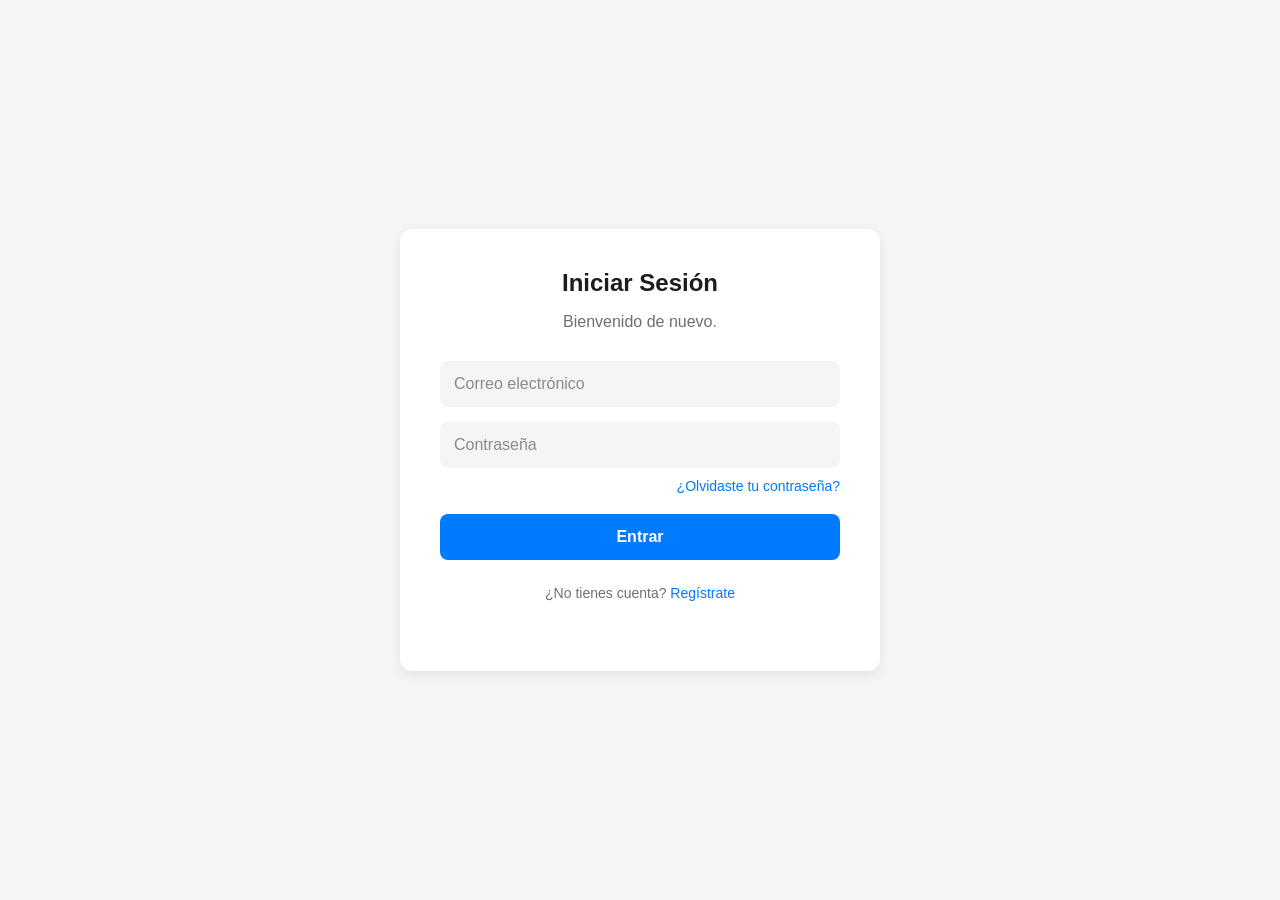
<file: index.html>
<!DOCTYPE html>
<html lang="es">
<head>
    <meta charset="UTF-8">
    <meta name="viewport" content="width=device-width, initial-scale=1.0">
    <title>Iniciar Sesión - TaskMaster</title>
    <link rel="stylesheet" href="css/style-auth.css">
</head>
<body>
    <div class="auth-container">
        <form id="login-form">
            <h2>Iniciar Sesión</h2>
            <p>Bienvenido de nuevo.</p>
            <input type="email" id="email" placeholder="Correo electrónico" required>
            <input type="password" id="password" placeholder="Contraseña" required>
            
            <a href="forgot-password.html" class="forgot-password-link">¿Olvidaste tu contraseña?</a>
            
            <button type="submit">Entrar</button>
            <p class="auth-switch">¿No tienes cuenta? <a href="register.html">Regístrate</a></p>
        </form>
    </div>
    <script src="js/auth.js"></script>
</body>
</html>
</file>
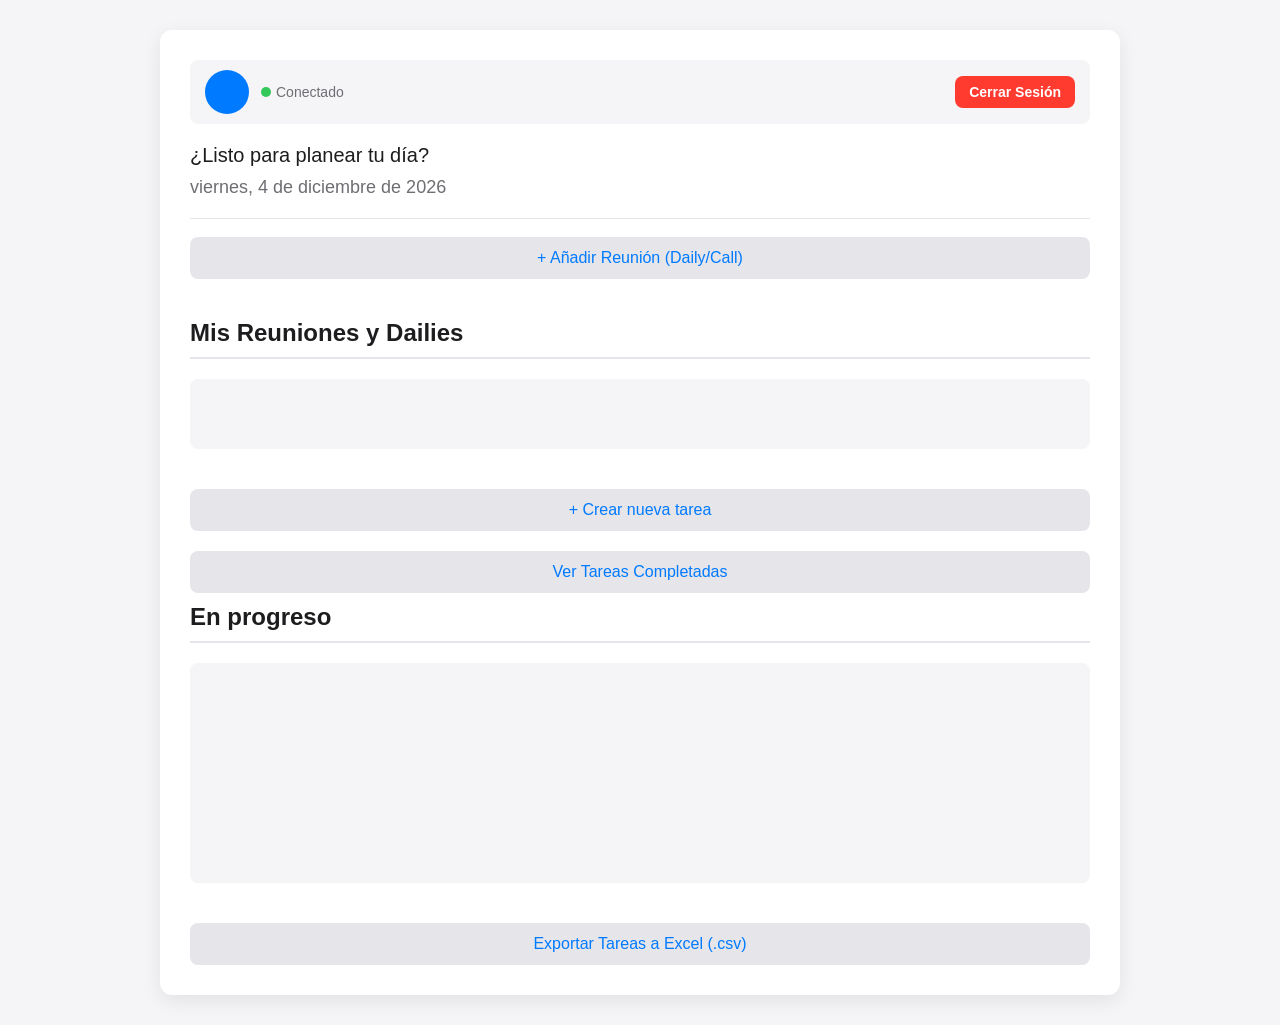
<file: app.html>
<!DOCTYPE html>
<html lang="es">

<head>
  <meta charset="UTF-8">
  <meta name="viewport" content="width=device-width, initial-scale=1.0">
  <title>TaskMaster</title>
  <link rel="stylesheet" href="css/index.css">
</head>

<body>
<div class="container">
    
    <div class="header-bar">
        <div class="user-profile">
            <div class="avatar">
                <span id="avatar-letter"></span> 
            </div>
            <div class="user-details">
                <span id="user-greeting" class="username"></span> 
                <div class="status">
                    <span class="status-dot"></span>
                    Conectado
                </div>
            </div>
        </div>
        <button id="logout-btn">Cerrar Sesión</button>
    </div>
    
    <h2 class="current-text"> ¿Listo para planear tu día?</h2>
    <p id="current-date"></p>

    <button id="toggle-meeting-btn">+ Añadir Reunión (Daily/Call)</button>
    
    <div class="meeting-input hidden">
      <input type="text" id="meeting-title" placeholder="Título de la reunión">
      <textarea id="meeting-notes" placeholder="Notas de la reunión..."></textarea>
      
      <div class="input-row">
        <input type="date" id="meeting-date">
        
        <div class="duration-inputs">
            <input type="number" id="meeting-hours" placeholder="Horas" min="0">
            <input type="number" id="meeting-minutes" placeholder="Minutos" min="0" max="59">
        </div>
      </div>
      
      <button id="add-meeting-btn">Añadir Reunión</button>
    </div>
    <div class="meeting-list">
        <h2>Dailies y Calls de Hoy</h2>
        <div class="meetings" id="meetings-container">
            </div>
    </div>
    
    <button id="toggle-inputs">+ Crear nueva tarea</button>
    <div class="task-input hidden">
      <input type="text" id="task-title" placeholder="Título de la tarea">
      <textarea id="task-description" placeholder="Descripción de la tarea"></textarea>
      <div class="input-row">
        <select id="category">
          <option value="Urgente">Urgente</option>
          <option value="Normal">Normal</option>
          <option value="Baja">Baja</option>
        </select>
        <input type="date" id="due-date">
      </div>
      <div class="time-inputs">
        <div class="time-group"><label for="task-start-time">De:</label><input type="time" id="task-start-time"></div>
        <div class="time-group"><label for="task-end-time">A:</label><input type="time" id="task-end-time"></div>
      </div>
      <button id="add-task">Añadir tarea</button>
    </div>
    <button id="view-toggle-btn" class="secondary-btn">Ver Tareas Completadas</button>
    <div class="task-list">
      <div class="task-category" id="in-progress-column">
        <h2>En progreso</h2>
        <div class="tasks" id="in-progress-tasks"></div>
      </div>
      <div class="task-category" id="completed-column">
        <h2>Completadas</h2>
        <div class="tasks" id="completed-tasks"></div>
      </div>
    </div>
    <button id="export-btn">Exportar Tareas a Excel (.csv)</button>
</div>
  
  <script src="js/app.js"></script>
</body>

</html>
</file>
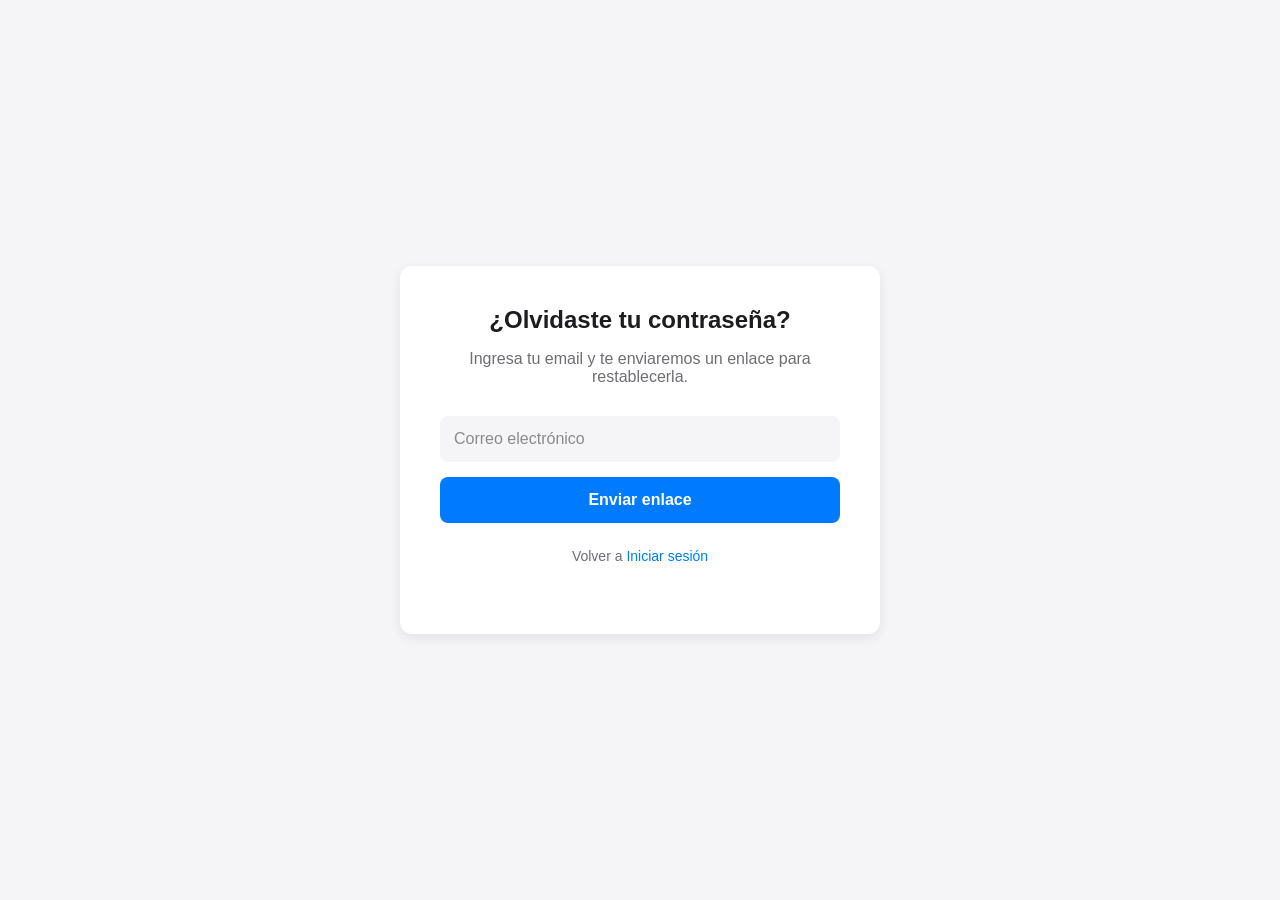
<file: forgot-password.html>
<!DOCTYPE html>
<html lang="es">
<head>
    <meta charset="UTF-8">
    <meta name="viewport" content="width=device-width, initial-scale=1.0">
    <title>Recuperar Contraseña - TaskMaster</title>
    <link rel="stylesheet" href="css/style-auth.css">
</head>
<body>
    <div class="auth-container">
        <form id="forgot-form">
            <h2>¿Olvidaste tu contraseña?</h2>
            <p>Ingresa tu email y te enviaremos un enlace para restablecerla.</p>
            <input type="email" id="email" placeholder="Correo electrónico" required>
            <button type="submit">Enviar enlace</button>
            <p class="auth-switch">Volver a <a href="index.html">Iniciar sesión</a></p>
            <p id="message-area" class="message-area"></p>
        </form>
    </div>
    <script src="js/auth.js"></script>
</body>
</html>
</file>
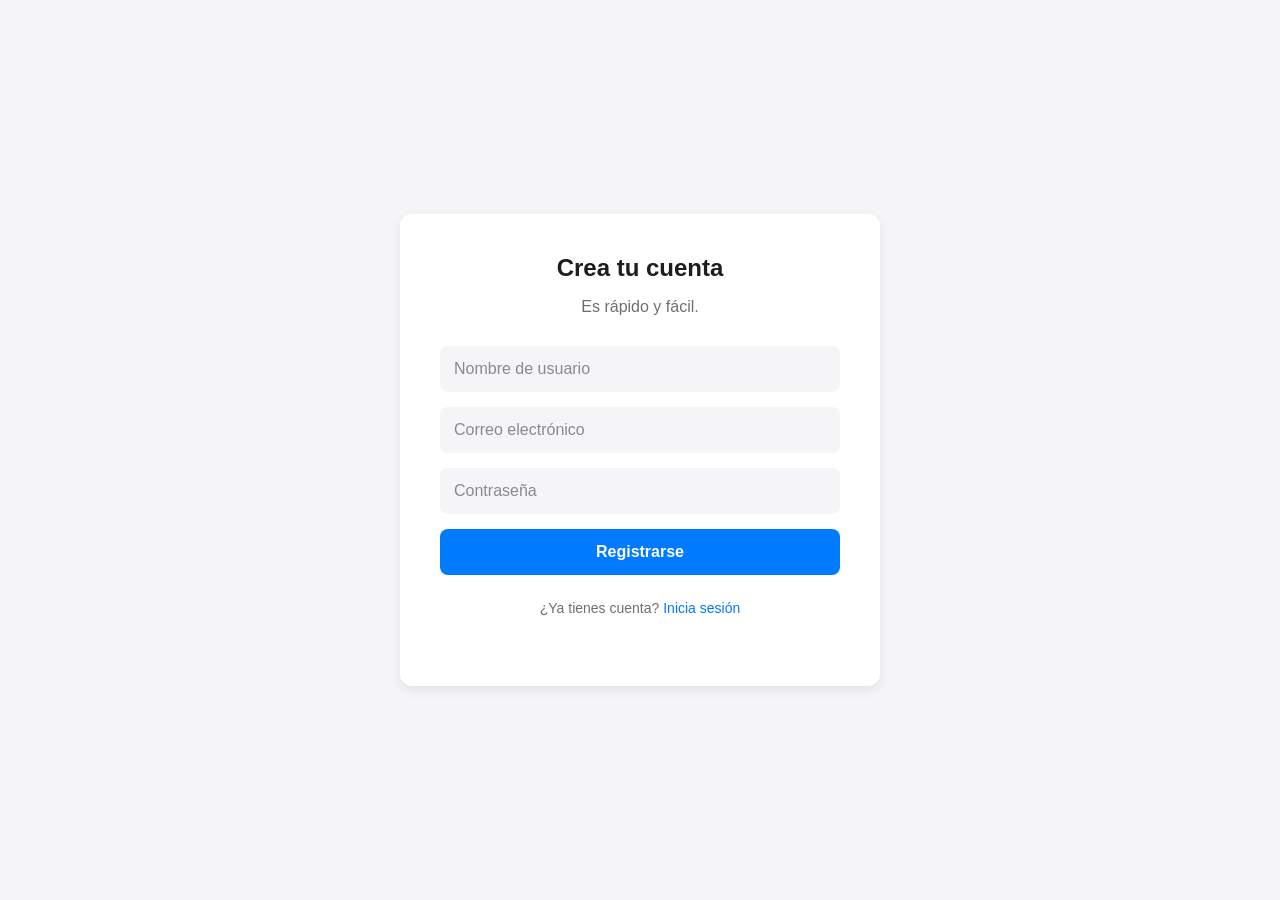
<file: register.html>
<!DOCTYPE html>
<html lang="es">
<head>
    <meta charset="UTF-8">
    <meta name="viewport" content="width=device-width, initial-scale=1.0">
    <title>Registro - TaskMaster</title>
    <link rel="stylesheet" href="css/style-auth.css">
</head>
<body>
    <div class="auth-container">
        <form id="register-form">
            <h2>Crea tu cuenta</h2>
            <p>Es rápido y fácil.</p>
            <input type="text" id="username" placeholder="Nombre de usuario" required>
            <input type="email" id="email" placeholder="Correo electrónico" required>
            <input type="password" id="password" placeholder="Contraseña" required>
            <button type="submit">Registrarse</button>
            <p class="auth-switch">¿Ya tienes cuenta? <a href="index.html">Inicia sesión</a></p>
        </form>
    </div>
    <script src="js/auth.js"></script>
</body>
</html>
</file>
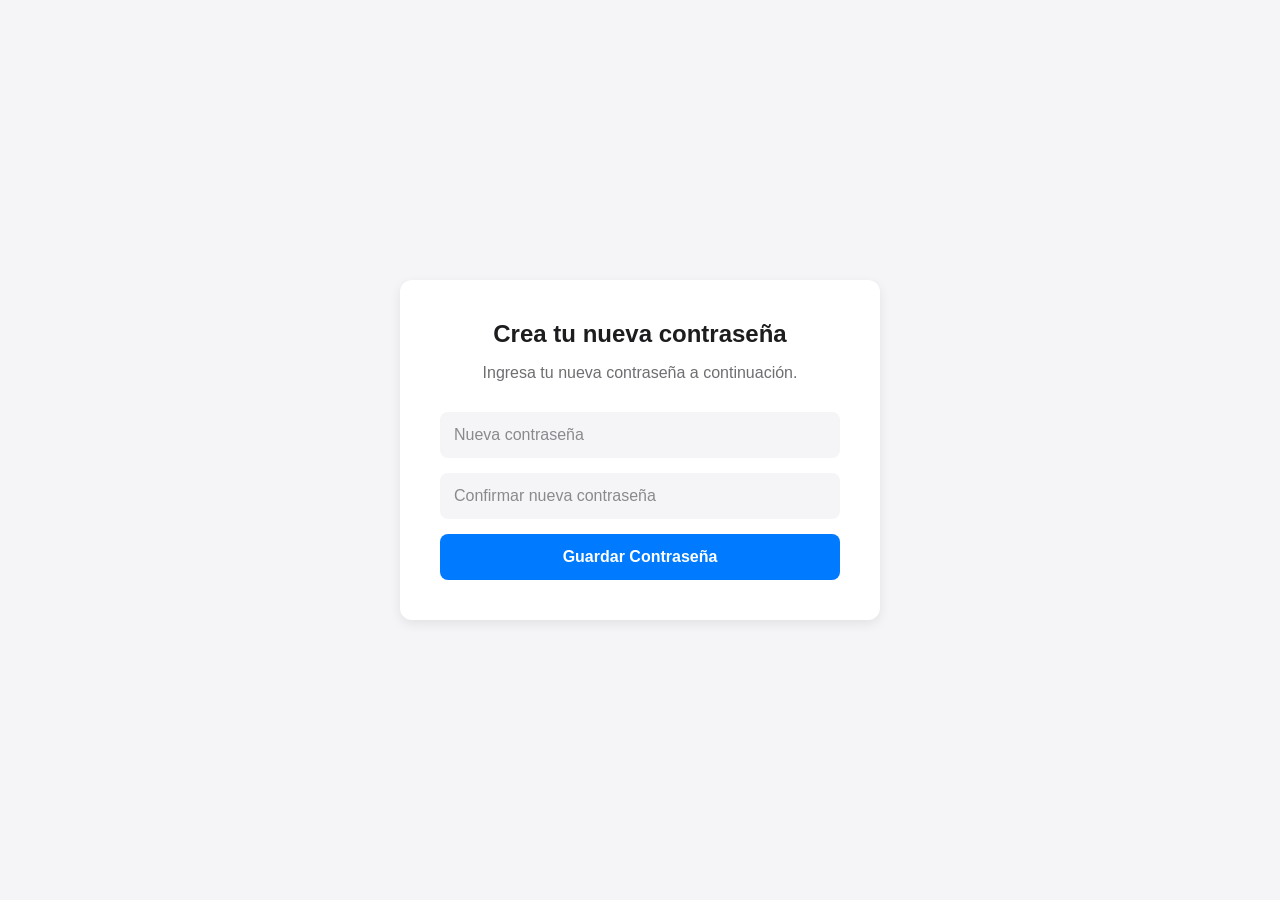
<file: reset-password.html>
<!DOCTYPE html>
<html lang="es">
<head>
    <meta charset="UTF-8">
    <meta name="viewport" content="width=device-width, initial-scale=1.0">
    <title>Restablecer Contraseña - TaskMaster</title>
    <link rel="stylesheet" href="css/style-auth.css">
</head>
<body>
    <div class="auth-container">
        <form id="reset-form">
            <h2>Crea tu nueva contraseña</h2>
            <p>Ingresa tu nueva contraseña a continuación.</p>
            <input type="password" id="password" placeholder="Nueva contraseña" required>
            <input type="password" id="password_confirm" placeholder="Confirmar nueva contraseña" required>
            <button type="submit">Guardar Contraseña</button>
             <p id="message-area" class="message-area"></p>
        </form>
    </div>
    <script src="js/auth.js"></script>
</body>
</html>
</file>
<file: css/style-auth.css>
body {
    font-family: -apple-system, BlinkMacSystemFont, "Segoe UI", Roboto, 
                 Helvetica, Arial, sans-serif, "Apple Color Emoji", 
                 "Segoe UI Emoji", "Segoe UI Symbol";
    background-color: #f5f5f7;
    display: flex;
    justify-content: center;
    align-items: center;
    min-height: 100vh;
    margin: 0;
}

.auth-container {
    background: #ffffff;
    padding: 40px;
    border-radius: 12px;
    box-shadow: 0 4px 12px rgba(0, 0, 0, 0.08);
    width: 90%;
    max-width: 400px;
    text-align: center;
    color: #1d1d1f;
}

h2 {
    color: #1d1d1f;
    font-weight: 600;
    margin-top: 0;
    margin-bottom: 10px;
}

p {
    color: #6e6e73;
    margin-bottom: 30px;
}

input[type="text"],
input[type="email"],
input[type="password"] {
    width: 100%;
    background-color: #f5f5f7;
    border: none;
    border-radius: 8px;
    padding: 14px;
    font-size: 16px;
    font-family: inherit;
    color: #1d1d1f;
    box-sizing: border-box;
    margin-bottom: 15px;
}

input::placeholder {
    color: #8a8a8e;
}

.forgot-password-link {
    display: block;
    text-align: right;
    font-size: 14px;
    color: #007aff;
    font-weight: 500;
    text-decoration: none;
    margin-bottom: 20px;
    margin-top: -5px;
}
.forgot-password-link:hover {
    text-decoration: underline;
}

button[type="submit"] {
    padding: 14px 18px;
    border: none;
    background: #007aff;
    color: #fff;
    cursor: pointer;
    border-radius: 8px;
    font-weight: 600;
    font-size: 16px;
    width: 100%;
    transition: background 0.3s ease;
}

button[type="submit"]:hover {
    background: #0070e0;
}

.auth-switch {
    margin-top: 25px;
    font-size: 14px;
    color: #6e6e73;
}
.auth-switch a {
    color: #007aff;
    font-weight: 500;
    text-decoration: none;
}
.auth-switch a:hover {
    text-decoration: underline;
}

.message-area {
    font-size: 14px;
    font-weight: 500;
    margin-top: 20px;
    padding: 10px;
    border-radius: 6px;
    display: none;
}
.message-area.error {
    background-color: #ffebee;
    color: #c62828;
    display: block;
}
.message-area.success {
    background-color: #e8f5e9;
    color: #2e7d32;
    display: block;
}

/* ========== Responsive additions (pegar al final del CSS) ========== */
/* Variables útiles */
:root{
  --max-width-desktop: 900px;
  --space-sm: 12px;
  --space-md: 20px;
  --radius: 12px;
  --avatar-size-lg: 44px;
  --avatar-size-sm: 36px;
  --font-lg: 20px;
  --font-md: 16px;
  --blue: #007aff;
  --muted: #6e6e73;
  --card-bg: #fff;
}

@media (min-width: 901px) {
  .container { max-width: var(--max-width-desktop); margin: 30px auto; }
  button { width: auto; padding: 12px 18px; min-width: 140px; }
}

@media (max-width: 900px) {
  .container { margin: 20px; padding: 20px; }
  .header-bar { padding: 12px; border-radius: 10px; }
  .username { font-size: 16px; }
  .current-text { font-size: 18px; }
  .task-time { font-size: 13px; }
  .tasks { min-height: 150px; }
}

@media (max-width: 600px) {
  .header-bar {
    flex-direction: column;
    align-items: flex-start;
    gap: 12px;
  }
  .user-profile { gap: 10px; width: 100%; justify-content: flex-start; }
  .avatar { width: var(--avatar-size-sm); height: var(--avatar-size-sm); font-size: 16px; }
  .user-details { align-items: flex-start; }
  .username { font-size: 15px; }
  .status { font-size: 13px; }

  #logout-btn, 
  #export-btn, #view-toggle-btn, #toggle-inputs, #toggle-meeting-btn,
  button {
    width: 100%;
    display: block;
  }

  .input-row { flex-direction: column; gap: 12px; }
  .time-inputs { flex-direction: column; gap: 12px; }
  .time-group { padding: 10px; }

  .tasks, .meetings {
    display: block;
    padding: 8px;
  }
  .task, .meeting-card {
    flex-direction: column;
    align-items: flex-start;
    gap: 10px;
  }
  .task .icons, .meeting-card .actions {
    width: 100%;
    display: flex;
    justify-content: flex-end;
    gap: 8px;
  }

  .task-category, .meeting-list { margin-bottom: 16px; }

  .current-text { font-size: 18px; }
  #current-date { font-size: 16px; padding-bottom: 16px; }

  .container { padding: 16px; border-radius: 10px; }
}

@media (max-width: 420px) {
  .avatar { width: 32px; height: 32px; font-size: 14px; }
  .username { font-size: 14px; }
  .current-text { font-size: 16px; }
  .task h3 { font-size: 16px; }
  .task p, .meeting-card .details p { font-size: 13px; }
  .time-group label { font-size: 13px; }
}


@media (min-width: 601px) and (max-width: 900px) {
  .tasks {
    display: grid;
    grid-template-columns: repeat(auto-fit, minmax(260px, 1fr));
    gap: 14px;
    padding: 10px;
  }
  .task { margin-bottom: 0; }
  .meetings {
    display: grid;
    grid-template-columns: repeat(auto-fit, minmax(280px, 1fr));
    gap: 14px;
  }
}


@media (prefers-reduced-motion: reduce) {
  * { transition: none !important; animation: none !important; }
}


@media (max-width: 600px) {
  .task .icons button,
  .meeting-card .actions button {
    width: 40px;
    height: 40px;
  }
}


.task-input.hidden,
.meeting-input.hidden { display: none !important; height: 0; padding: 0; margin: 0; }
</file>
<file: css/index.css>
/* style.css (Diseño Minimalista Apple para la App) */
body {
    font-family: -apple-system, BlinkMacSystemFont, "Segoe UI", Roboto, 
                 Helvetica, Arial, sans-serif, "Apple Color Emoji", 
                 "Segoe UI Emoji", "Segoe UI Symbol";
    background-color: #f5f5f7; 
    margin: 0;
    padding: 0;
    color: #1d1d1f;
}
.is-hidden { display: none !important; }
.container {
    max-width: 900px;
    margin: 30px auto;
    padding: 30px;
    background-color: #ffffff; 
    border-radius: 12px;
    box-shadow: 0 6px 20px rgba(0, 0, 0, 0.08);
}
.header-bar {
    display: flex;
    justify-content: space-between;
    align-items: center;
    margin-bottom: 10px;
    background-color: #f5f5f7;
    padding: 10px 15px;
    border-radius: 8px;
}
.user-profile { display: flex; align-items: center; gap: 12px; }
.avatar {
    width: 44px;
    height: 44px;
    background-color: #007aff;
    border-radius: 50%;
    display: flex;
    justify-content: center;
    align-items: center;
    color: #fff;
    font-weight: 600;
    font-size: 20px;
    flex-shrink: 0;
}
.user-details { display: flex; flex-direction: column; }
.username { font-size: 18px; font-weight: 600; color: #1d1d1f; }
.status { display: flex; align-items: center; gap: 5px; font-size: 14px; color: #6e6e73; }
.status-dot { width: 10px; height: 10px; background-color: #34c759; border-radius: 50%; }
#logout-btn {
    background: #ff3b30;
    padding: 8px 14px;
    font-size: 14px;
    width: auto;
    flex-shrink: 0;
}
#logout-btn:hover { background: #e03024; }
.current-text {
    text-align: left;
    color: #1d1d1f;
    font-size: 20px;
    font-weight: 400;
    margin: 0;
    margin-top: 20px; 
}
#current-date {
    text-align: left;
    color: #6e6e73; 
    margin-top: 10px;
    font-size: 18px;
    border-bottom: 1px solid #e5e5ea;
    padding-bottom: 20px;
}

/* Estilo de los botones PRIMARIOS (Azules) */
button {
    padding: 12px 18px;
    border: none;
    background: #007aff; 
    color: #fff;
    cursor: pointer;
    border-radius: 8px;
    transition: background 0.3s ease;
    font-weight: 600;
    font-size: 16px;
    font-family: inherit;
    width: 100%;
}
button:hover { background: #0070e0; }

/* ===== SECCIÓN MODIFICADA ===== */
/* Estilo de los botones SECUNDARIOS (Grises) */
#export-btn,
#view-toggle-btn,
#toggle-inputs,      /* <-- AÑADIDO */
#toggle-meeting-btn  /* <-- AÑADIDO */
{
    margin-top: 20px;
    background: #e5e5ea; /* Gris */
    color: #007aff;      /* Texto azul */
    font-weight: 500;
}
#export-btn:hover,
#view-toggle-btn:hover,
#toggle-inputs:hover,     /* <-- AÑADIDO */
#toggle-meeting-btn:hover /* <-- AÑADIDO */
{
    background: #dcdce0; /* Gris más oscuro al pasar el mouse */
}
/* Espaciado de los botones de toggle */
#toggle-inputs {
    margin-top: 20px;
}
#toggle-meeting-btn {
    margin-bottom: 20px;
    margin-top: 0;
}
#view-toggle-btn { 
    margin-bottom: -10px; 
}
/* ===== FIN DE SECCIÓN MODIFICADA ===== */


.task-input,
.meeting-input { /* Aplicar a ambos formularios */
    padding: 20px;
    background: #f5f5f7;
    border-radius: 8px;
    margin-bottom: 20px;
}
/* (NUEVO) Esta regla oculta los formularios por defecto */
.task-input.hidden,
.meeting-input.hidden {
    display: none;
    margin-bottom: 0;
}

/* Estilo de los inputs y textarea */
input[type="text"],
input[type="date"],
input[type="number"],
textarea,
select {
    width: 100%;
    padding: 12px;
    margin: 8px 0 15px 0;
    border-radius: 8px;
    border: none; 
    background-color: #fff; 
    box-sizing: border-box;
    font-size: 16px;
    font-family: inherit;
    color: #1d1d1f;
}

textarea { resize: vertical; min-height: 100px; }
.input-row { display: flex; gap: 15px; }
.input-row > * { flex: 1; }
.time-inputs { display: flex; justify-content: space-between; gap: 15px; margin: 8px 0 15px 0; }
.time-group {
  display: flex;
  align-items: center;
  gap: 8px;
  flex: 1;
  padding: 12px;
  border-radius: 8px;
  background-color: #fff; 
  box-sizing: border-box;
}
.time-group label { color: #6e6e73; font-weight: 500; font-size: 15px; }
.time-group input[type="time"] {
  border: none;
  background: none;
  padding: 0;
  margin: 0;
  width: 100%;
  flex: 1;
  font-size: 16px;
  font-family: inherit;
  color: #1d1d1f;
}
.task-list { display: block; margin-top: 20px; }
.task-category {
    width: 100%;
    background: transparent;
    border-radius: 0;
    padding: 0;
    box-shadow: none;
    transition: none;
    margin-bottom: 20px;
}
.task-category:hover { transform: none; }
.task-category h2 {
    font-weight: 600;
    color: #1d1d1f;
    border-bottom: 2px solid #e5e5ea; 
    padding-bottom: 10px;
}
.tasks {
    padding: 10px;
    background: #f5f5f7; 
    border-radius: 8px;
    min-height: 200px;
}
.task {
    background-color: #fff;
    padding: 15px;
    margin-bottom: 10px;
    border-radius: 8px;
    box-shadow: 0 2px 4px rgba(0, 0, 0, 0.06);
    position: relative;
    display: flex;
    justify-content: space-between;
    align-items: center;
    transition: transform 0.2s ease;
}
.task.completed { background-color: #fdfdfd; opacity: 0.7; }
.task.completed .task-details > * { text-decoration: line-through; color: #8a8a8e; }
.task h3 { font-size: 18px; margin: 0 0 10px; color: #1d1d1f; }
.task p { font-size: 14px; color: #6e6e73; margin: 5px 0; }
.task .icons { display: flex; gap: 8px; }
.task .icons button {
    background: #e5e5ea;
    border: none;
    cursor: pointer;
    font-size: 16px;
    color: #007aff;
    width: 36px;
    height: 36px;
    padding: 0;
    border-radius: 50%;
    display: flex;
    align-items: center;
    justify-content: center;
}
.task .icons button.delete-task,
.task .icons button.permanent-delete-btn { color: #ff3b30; }
.task .icons button:hover { background: #dcdce0; }
.task.completed .icons .complete-task { display: none; }
.task.completed .icons .delete-task { display: none; }
.task:not(.completed) .icons .permanent-delete-btn { display: none; }
.task-time {
    font-size: 14px;
    color: #1d1d1f;
    font-weight: 500;
    margin-top: 8px;
    background-color: #f5f5f7;
    padding: 4px 8px;
    border-radius: 4px;
    display: inline-block;
}

/* --- ESTILOS PARA REUNIONES --- */
.meeting-list {
    width: 100%;
    background: transparent;
    border-radius: 0;
    padding: 0;
    margin-bottom: 20px;
}
.meeting-list h2 {
    font-weight: 600;
    color: #1d1d1f;
    border-bottom: 2px solid #e5e5ea; 
    padding-bottom: 10px;
}
.meetings {
    padding: 10px;
    background: #f5f5f7; 
    border-radius: 8px;
    min-height: 50px;
}
.meeting-card {
    background-color: #fff;
    padding: 15px;
    margin-bottom: 10px;
    border-radius: 8px;
    box-shadow: 0 2px 4px rgba(0, 0, 0, 0.06);
    display: flex;
    justify-content: space-between;
    align-items: center;
}
.meeting-card .details h3 { font-size: 18px; margin: 0 0 10px; color: #1d1d1f; }
.meeting-card .details p { font-size: 14px; color: #6e6e73; margin: 5px 0; }
.meeting-card .actions button {
    background: #e5e5ea;
    border: none;
    cursor: pointer;
    font-size: 16px;
    color: #ff3b30;
    width: 36px;
    height: 36px;
    padding: 0;
    border-radius: 50%;
    display: flex;
    align-items: center;
    justify-content: center;
}
.meeting-card .actions button:hover { background: #dcdce0; }

/* ... (Todo tu CSS anterior va aquí) ... */

/* (NUEVO) Estilo para el contenedor de Horas y Minutos */
.duration-inputs {
    display: flex;
    gap: 15px;
    flex: 1; /* Ocupa el espacio al lado de la fecha */
}

/* ================= RESPONSVIE MEDIA QUERIES (solo ajustes móviles/tablet) ================= */

/* Tablet: ajustes suaves (<= 900px) */
@media (max-width: 900px) {
  .container {
    margin: 20px;
    padding: 20px;
  }
  .header-bar {
    padding: 12px;
    border-radius: 10px;
  }
  .task-list { margin-top: 16px; }
  .tasks { min-height: 150px; padding: 10px; }
  .meeting-list { margin-bottom: 16px; }
}

/* Mobile: apilar y facilitar uso con pulgar (<= 600px) */
@media (max-width: 600px) {
  /* Header en columna para no apretar avatar y botón */
  .header-bar {
    flex-direction: column;
    align-items: flex-start;
    gap: 12px;
  }

  /* Perfil: alinear bien en móvil */
  .user-profile {
    gap: 10px;
    width: 100%;
    justify-content: flex-start;
  }

  .avatar {
    width: 36px;
    height: 36px;
    font-size: 16px;
  }
  .username { font-size: 15px; }
  .status { font-size: 13px; }

  /* Mantener botones full-width (como tenías) y asegurarlos en columna */
  #logout-btn,
  #export-btn,
  #view-toggle-btn,
  #toggle-inputs,
  #toggle-meeting-btn,
  button {
    width: 100%;
    display: block;
  }

  /* Formularios: inputs apilados */
  .input-row { flex-direction: column; gap: 12px; }
  .time-inputs { flex-direction: column; gap: 12px; }
  .time-group { padding: 10px; }

  /* Tareas / reuniones: tarjetas apiladas y contenido en columna */
  .tasks, .meetings {
    display: block;
    padding: 8px;
  }
  .task, .meeting-card {
    flex-direction: column;
    align-items: flex-start;
    gap: 10px;
  }

  /* Íconos: que no se amontonen, se alinean a la derecha */
  .task .icons, .meeting-card .actions {
    width: 100%;
    display: flex;
    justify-content: flex-end;
    gap: 8px;
  }

  /* Ajustes de texto */
  .current-text { font-size: 18px; }
  #current-date { font-size: 16px; padding-bottom: 16px; }

  /* Contenedor más compacto en móvil */
  .container { padding: 16px; border-radius: 10px; }
}

/* Teléfonos muy pequeños: ajuste fino (<= 420px) */
@media (max-width: 420px) {
  .avatar { width: 32px; height: 32px; font-size: 14px; }
  .username { font-size: 14px; }
  .current-text { font-size: 16px; }
  .task h3 { font-size: 16px; }
  .task p, .meeting-card .details p { font-size: 13px; }
  .time-group label { font-size: 13px; }
  .task .icons button, .meeting-card .actions button { width: 40px; height: 40px; }
}

/* Pantallas medianas: grid lateral si hay espacio (601 - 900) */
@media (min-width: 601px) and (max-width: 900px) {
  .tasks {
    display: grid;
    grid-template-columns: repeat(auto-fit, minmax(260px, 1fr));
    gap: 14px;
    padding: 10px;
  }
  .task { margin-bottom: 0; }
  .meetings {
    display: grid;
    grid-template-columns: repeat(auto-fit, minmax(280px, 1fr));
    gap: 14px;
  }
}

/* Accesibilidad: reducir movimiento si la preferencia está activada */
@media (prefers-reduced-motion: reduce) {
  * { transition: none !important; animation: none !important; }
}

/* Asegurar que los formularios ocultos no rompan layout en móvil */
.task-input.hidden,
.meeting-input.hidden { display: none !important; height: 0; padding: 0; margin: 0; }

/* =========================================================================================== */
</file>
